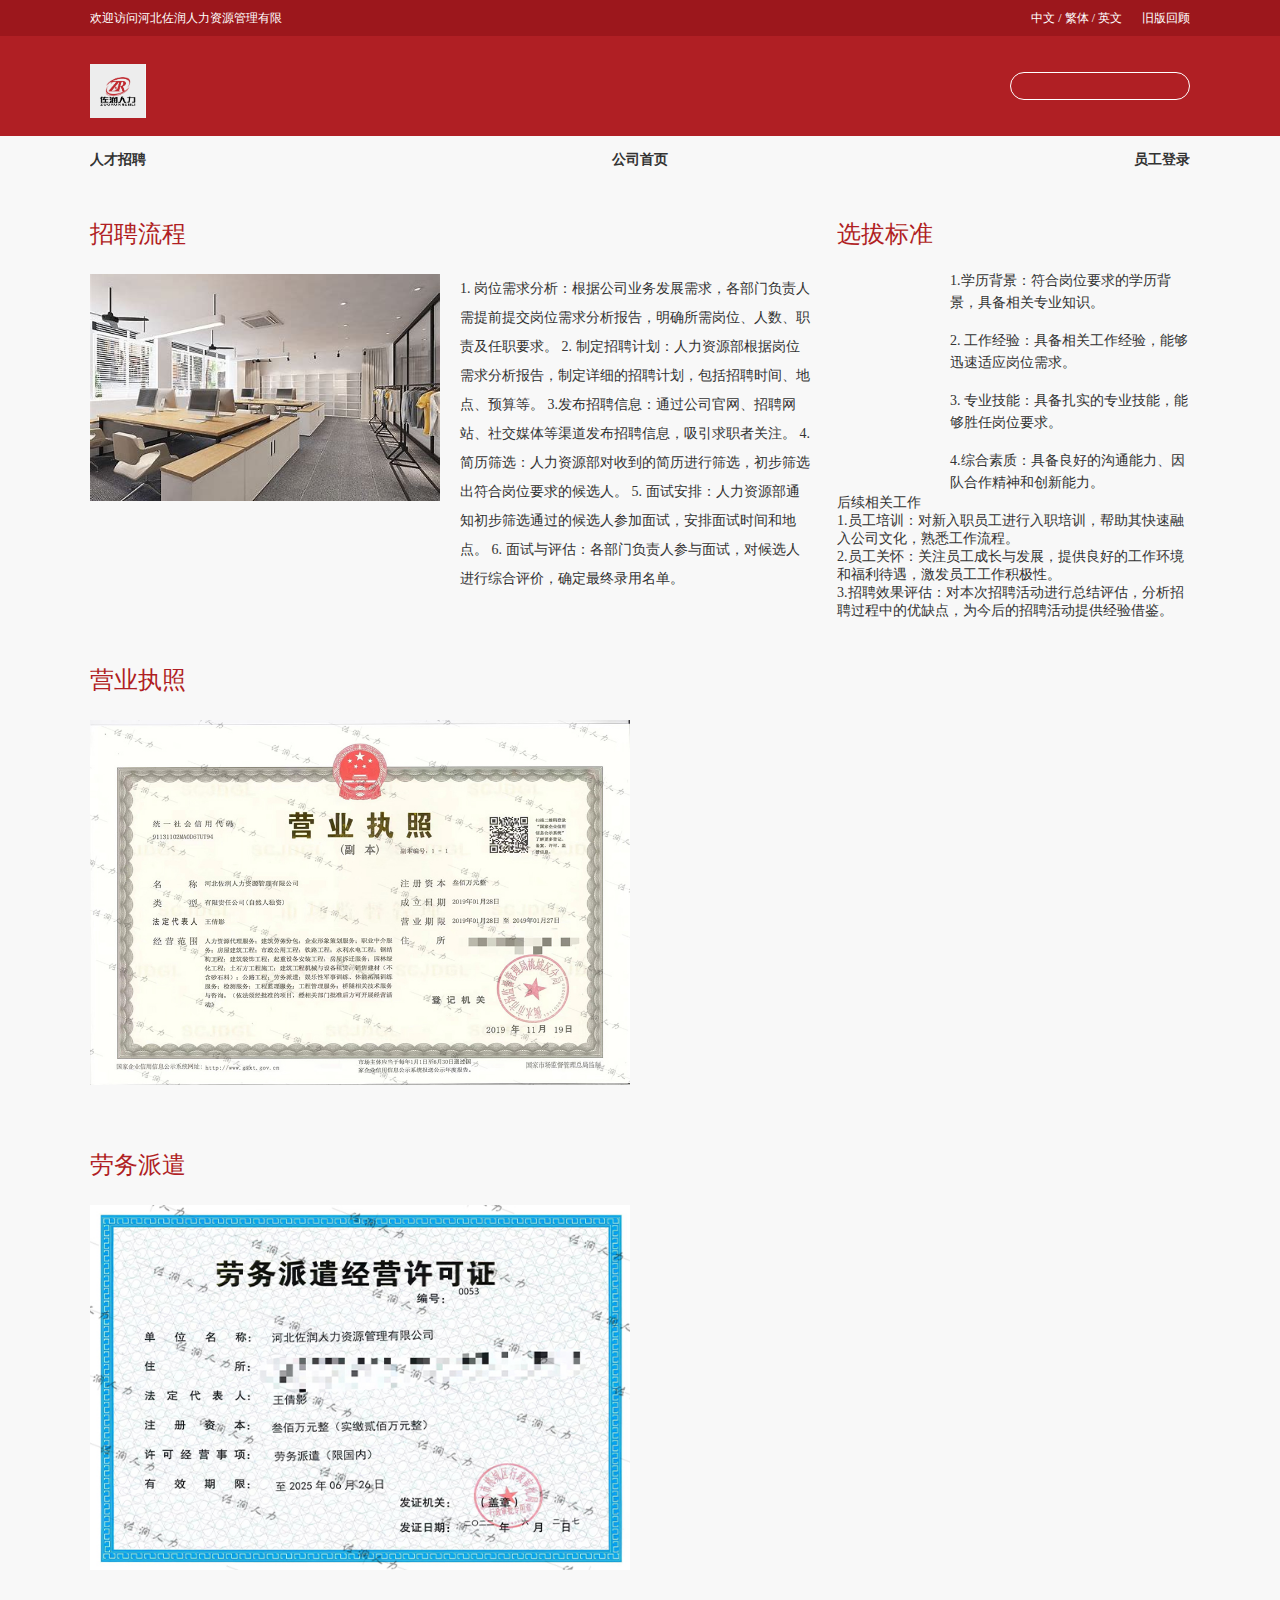
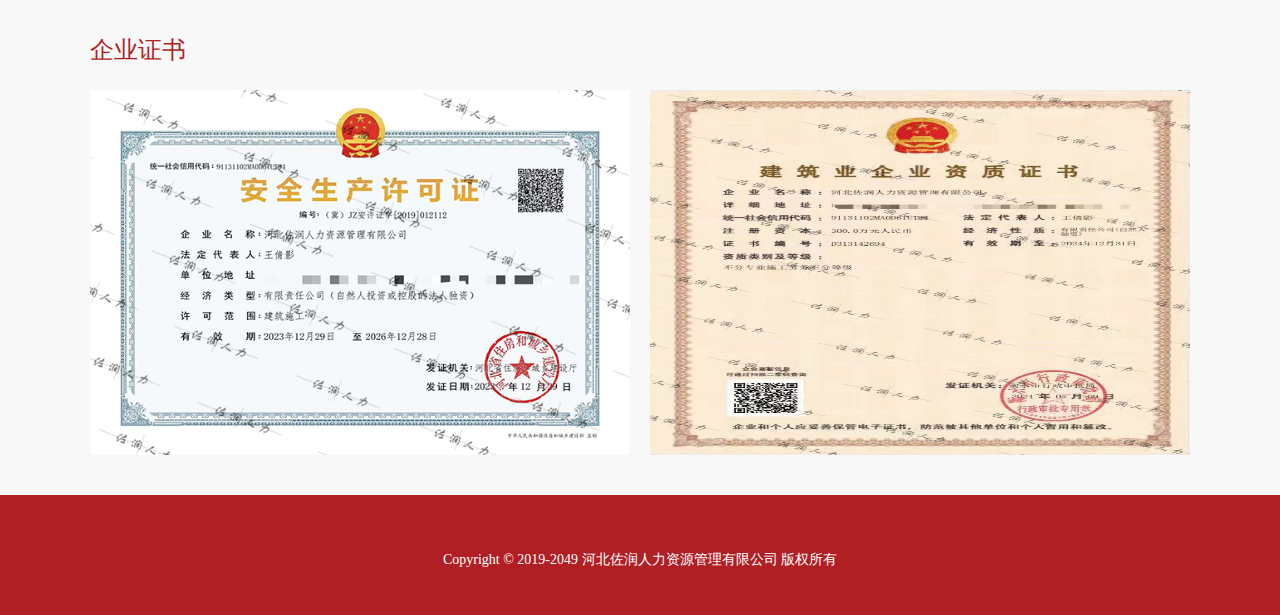
<file: index.html>
<!doctype html>
<html>
<head>
<meta charset="utf-8">
<title>河北佐润人力资源管理有限公司</title>
<link rel="stylesheet" type="text/css" href="css/common.css"/>
</head>

<body>

<div class="container">
	
	<div class="tool">
		<ul>
			<li class="come">欢迎访问河北佐润人力资源管理有限公司！</li>
			<li class="word"><span>中文 / 繁体 / 英文</span><span>旧版回顾</span></li>
		</ul>
	</div>
	
	<div class="header">
		<ul>
			<li class="logo">
				<a href="index.html"><img src="images/tupian.png"><span>河北佐润人力资源管理有限公司</span></a>
			</li>
			<li class="find"></li>
		</ul>
	</div>
	
	<div class="nav">
		<ul>
			<li><a href="index.html">人才招聘</a></li>
			<li><a href="brief.html">公司首页</a></li>
			<li><a href="table.html">员工登录</a></li>
		</ul>
	</div>
	
	<div class="focus">
		<a href="brief.html"></a>
	</div>
	
	<div class="wrapper">
		
		<div class="main">
		
			<div class="ibrief">
				<h2>招聘流程</h2>
				<a href="brief.html"><img src="images/bangong.jpg"></a>
				<p><a href="brief.html"> 1. 岗位需求分析：根据公司业务发展需求，各部门负责人需提前提交岗位需求分析报告，明确所需岗位、人数、职责及任职要求。
2. 制定招聘计划：人力资源部根据岗位需求分析报告，制定详细的招聘计划，包括招聘时间、地点、预算等。
3.发布招聘信息：通过公司官网、招聘网站、社交媒体等渠道发布招聘信息，吸引求职者关注。
4.简历筛选：人力资源部对收到的简历进行筛选，初步筛选出符合岗位要求的候选人。
5. 面试安排：人力资源部通知初步筛选通过的候选人参加面试，安排面试时间和地点。
6. 面试与评估：各部门负责人参与面试，对候选人进行综合评价，确定最终录用名单。
  </a></p>
			</div>
			
			<div class="inews">
				<h2>选拔标准</h2>
				<ul>
					<li>
						
						<p><a href="redian.html">1.学历背景：符合岗位要求的学历背景，具备相关专业知识。</a></p>
					</li>
					<li>
						
						<p><a href="redian.html">2. 工作经验：具备相关工作经验，能够迅速适应岗位需求。</a></p>
					</li>
					<li>
						
						<p><a href="redian.html">3. 专业技能：具备扎实的专业技能，能够胜任岗位要求。</a></p>
					</li>
					   <li>
					   	
					   	<p><a href="redian.html">4.综合素质：具备良好的沟通能力、因队合作精神和创新能力。</a></p>
					   </li>
					
				</ul>
				
				<p>后续相关工作</p>
				
                <p>1.员工培训：对新入职员工进行入职培训，帮助其快速融入公司文化，熟悉工作流程。</p>
                <p>2.员工关怀：关注员工成长与发展，提供良好的工作环境和福利待遇，激发员工工作积极性。</p>
                <p>3.招聘效果评估：对本次招聘活动进行总结评估，分析招聘过程中的优缺点，为今后的招聘活动提供经验借鉴。</p>

				
				
				
			</div>
			
			<div class="iview">
				<h2><b>营业执照</b></h2>
				<p><img src="images/yyzz.jpg"></a></p>
				
			</div>
			
			<div class="iview">
				<h2><b>劳务派遣</b></h2>
				<p><img src="images/lwpq.jpg"></a></p>
				
			</div> 
			<div class="iview">
				<h2><b>企业证书</b></h2>
				<p><img src="images/aqsc.jpg"></a></p>
				<p><img src="images/jz.jpg"></a></p>
			
			</div>
		
	</div>
	
	<div class="footer">Copyright © 2019-2049 河北佐润人力资源管理有限公司 版权所有</div>
	
</div>

</body>	
</html>
</file>
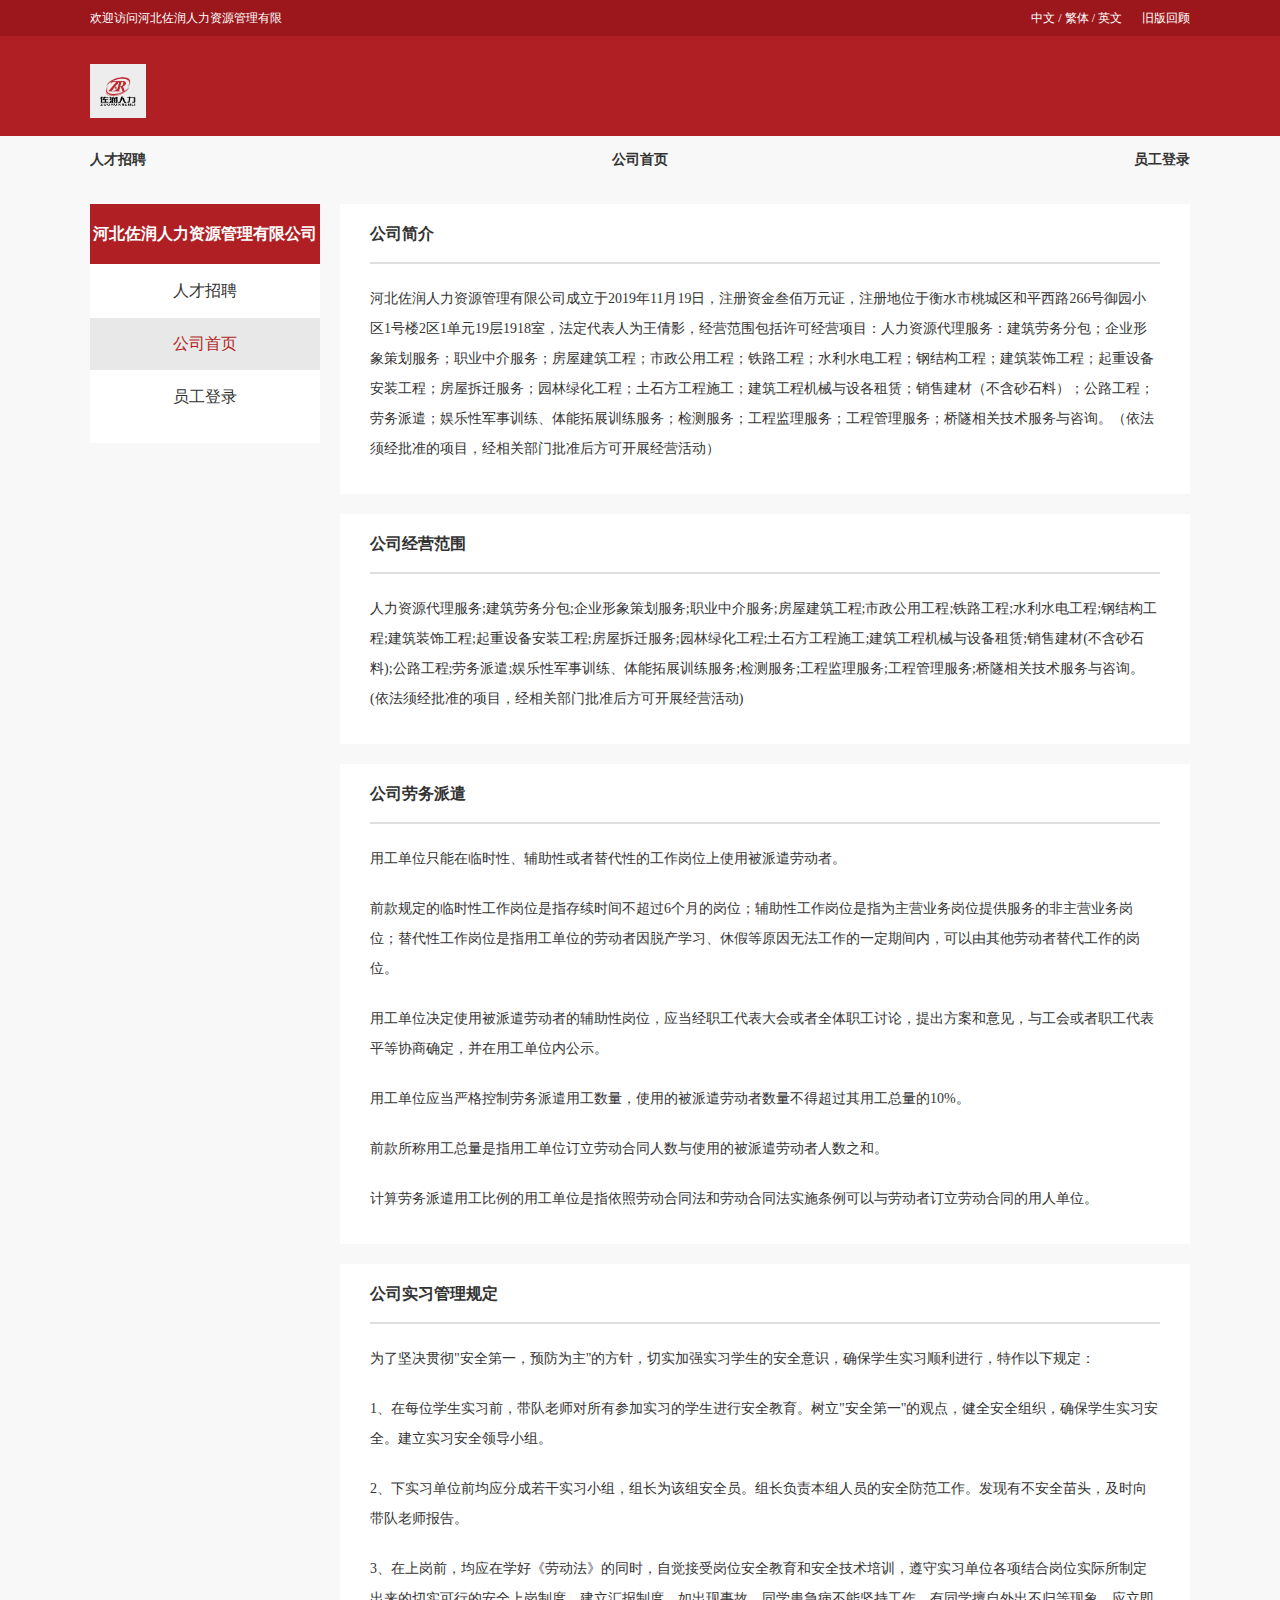
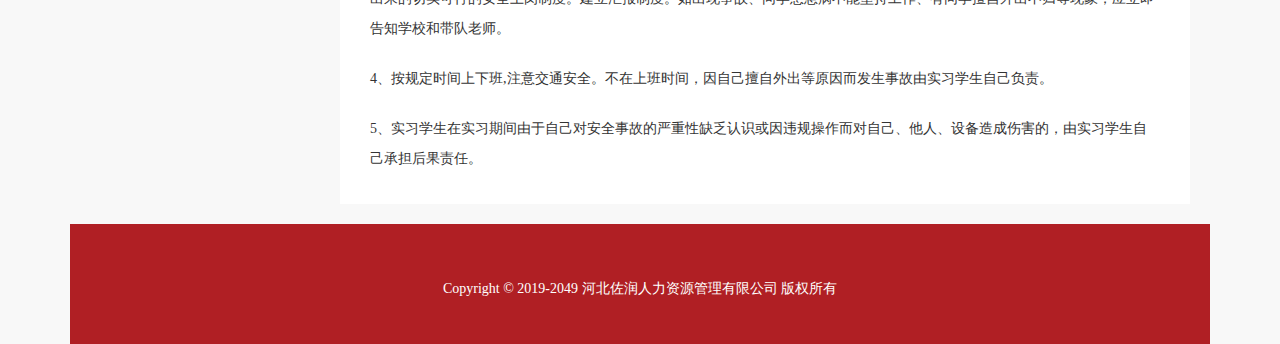
<file: brief.html>
<!doctype html>
<html>
<head>
<meta charset="utf-8">
<title>河北佐润人力资源管理有限公司</title>
<link rel="stylesheet" type="text/css" href="css/common.css"/>
</head>

<body>

<div class="container">
	
	<div class="tool">
		<ul>
			<li class="come">欢迎访问河北佐润人力资源管理有限公司！</li>
			<li class="word"><span>中文 / 繁体 / 英文</span><span>旧版回顾</span></li>
		</ul>
	</div>
	
	<div class="header">
		<ul>
			<li class="logo">
				<a href="index.html"><img src="images/tupian.png"><span>河北佐润人力资源管理有限公司</span></a>
			</li>
			
		</ul>
	</div>
	
	<div class="nav">
		<ul>
			<li><a href="index.html">人才招聘</a></li>
			<li><a href="brief.html">公司首页</a></li>
			<li><a href="table.html">员工登录</a></li>
		</ul>
	</div>
	
	<div class="banner">
	
	</div>
	
	<div class="wrapper">
		
		<div class="main">
		
			<div class="side">
				<h3>河北佐润人力资源管理有限公司</h3>
				<a href="index.html">人才招聘</a>
				<a href="brief.html" class="current">公司首页</a>
				<a href="table.html">员工登录</a>
			</div>
			
			<div class="text">
				<h3>公司简介</h3>
		<p>河北佐润人力资源管理有限公司成立于2019年11月19日，注册资金叁佰万元证，注册地位于衡水市桃城区和平西路266号御园小区1号楼2区1单元19层1918室，法定代表人为王倩影，经营范围包括许可经营项目：人力资源代理服务：建筑劳务分包；企业形象策划服务；职业中介服务；房屋建筑工程；市政公用工程；铁路工程；水利水电工程；钢结构工程；建筑装饰工程；起重设备安装工程；房屋拆迁服务；园林绿化工程；土石方工程施工；建筑工程机械与设各租赁；销售建材（不含砂石料）；公路工程；劳务派遣；娱乐性军事训练、体能拓展训练服务；检测服务；工程监理服务；工程管理服务；桥隧相关技术服务与咨询。（依法须经批准的项目，经相关部门批准后方可开展经营活动）</p>
				
		</div>
		<div class="text">
			<h3>公司经营范围</h3>
			<p>人力资源代理服务;建筑劳务分包;企业形象策划服务;职业中介服务;房屋建筑工程;市政公用工程;铁路工程;水利水电工程;钢结构工程;建筑装饰工程;起重设备安装工程;房屋拆迁服务;园林绿化工程;土石方工程施工;建筑工程机械与设备租赁;销售建材(不含砂石料);公路工程;劳务派遣;娱乐性军事训练、体能拓展训练服务;检测服务;工程监理服务;工程管理服务;桥隧相关技术服务与咨询。(依法须经批准的项目，经相关部门批准后方可开展经营活动) </p>
	</div>
	
	<div class="text">
		<h3>公司劳务派遣</h3>
		<p>用工单位只能在临时性、辅助性或者替代性的工作岗位上使用被派遣劳动者。</p>
		　　<p>前款规定的临时性工作岗位是指存续时间不超过6个月的岗位；辅助性工作岗位是指为主营业务岗位提供服务的非主营业务岗位；替代性工作岗位是指用工单位的劳动者因脱产学习、休假等原因无法工作的一定期间内，可以由其他劳动者替代工作的岗位。</p>
		　　<p>用工单位决定使用被派遣劳动者的辅助性岗位，应当经职工代表大会或者全体职工讨论，提出方案和意见，与工会或者职工代表平等协商确定，并在用工单位内公示。</p>
		　<p>用工单位应当严格控制劳务派遣用工数量，使用的被派遣劳动者数量不得超过其用工总量的10%。</p>
		　<p>前款所称用工总量是指用工单位订立劳动合同人数与使用的被派遣劳动者人数之和。</p>
		　　<p>计算劳务派遣用工比例的用工单位是指依照劳动合同法和劳动合同法实施条例可以与劳动者订立劳动合同的用人单位。  </p>
				
		</div>
		
		<div class="text">
			<h3>公司实习管理规定</h3>
			<p>为了坚决贯彻"安全第一，预防为主"的方针，切实加强实习学生的安全意识，确保学生实习顺利进行，特作以下规定： </p>
			<p>1、在每位学生实习前，带队老师对所有参加实习的学生进行安全教育。树立"安全第一"的观点，健全安全组织，确保学生实习安全。建立实习安全领导小组。</p> 　　
			<p>2、下实习单位前均应分成若干实习小组，组长为该组安全员。组长负责本组人员的安全防范工作。发现有不安全苗头，及时向带队老师报告。</p> 　 　　
			<p>3、在上岗前，均应在学好《劳动法》的同时，自觉接受岗位安全教育和安全技术培训，遵守实习单位各项结合岗位实际所制定出来的切实可行的安全上岗制度。建立汇报制度。如出现事故、同学患急病不能坚持工作、有同学擅自外出不归等现象，应立即告知学校和带队老师。 </span>　　
			<p>4、按规定时间上下班,注意交通安全。不在上班时间，因自己擅自外出等原因而发生事故由实习学生自己负责。　　</p>
			<p>5、实习学生在实习期间由于自己对安全事故的严重性缺乏认识或因违规操作而对自己、他人、设备造成伤害的，由实习学生自己承担后果责任。 </p>
			</div>
		
	<div class="footer">Copyright © 2019-2049 河北佐润人力资源管理有限公司 版权所有</div>

</div>

</body>
</html>
</file>
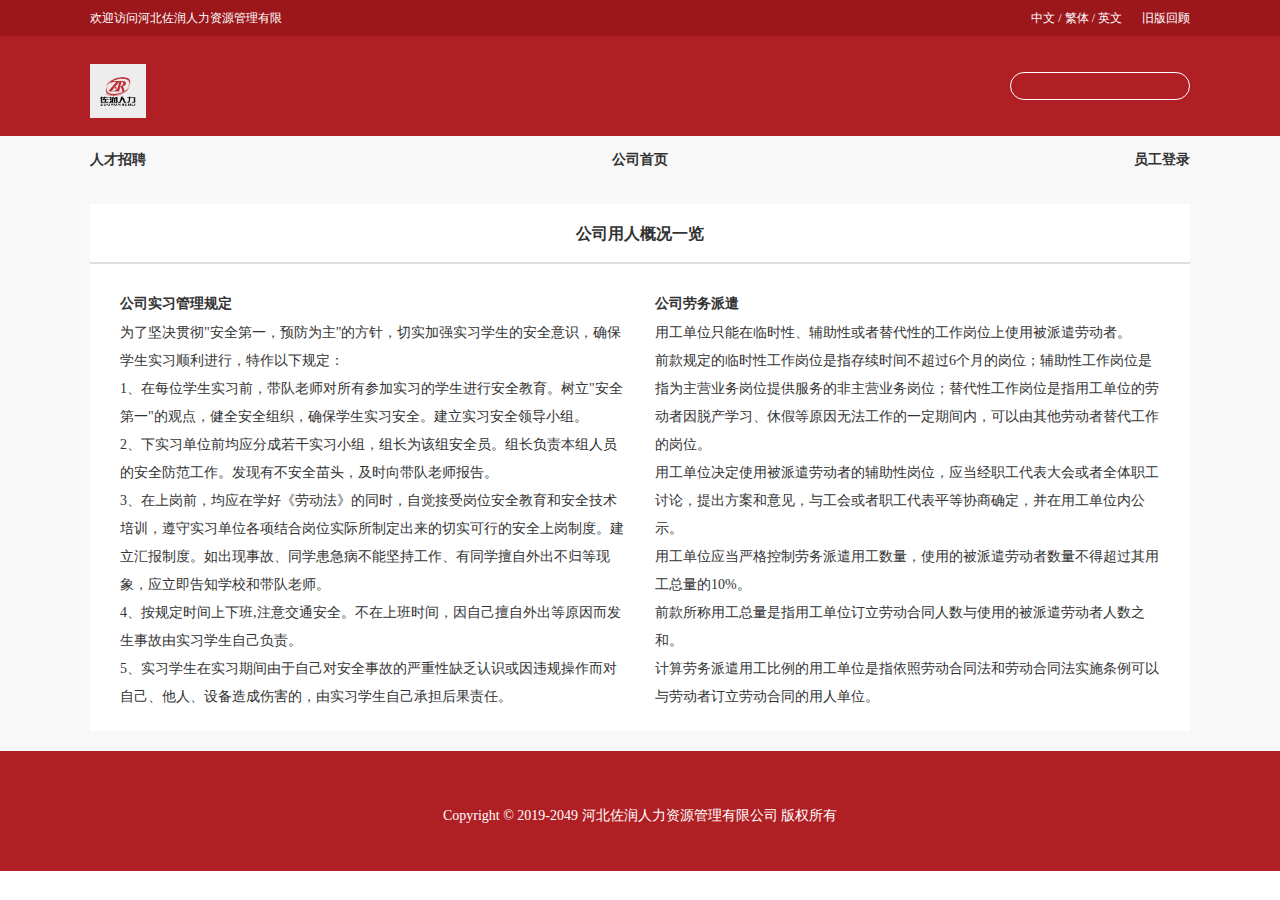
<file: redian.html>
<!doctype html>
<html>
<head>
<meta charset="utf-8">
<title>河北佐润人力资源管理有限公司</title>
<link rel="stylesheet" type="text/css" href="css/common.css"/>
</head>

<body>

<div class="container">
	
	<div class="tool">
		<ul>
			<li class="come">欢迎访问河北佐润人力资源管理有限公司！</li>
			<li class="word"><span>中文 / 繁体 / 英文</span><span>旧版回顾</span></li>
		</ul>
	</div>

	<div class="header">
		<ul>
			<li class="logo">
				<a href="index.html"><img src="images/tupian.png"><span>河北佐润人力资源管理有限公司</span></a>
			</li>
			<li class="find"></li>
		</ul>
	</div>
	
	<div class="nav">
		<ul>
			<li><a href="index.html">人才招聘</a></li>
			<li><a href="brief.html">公司首页</a></li>
			<li><a href="table.html">员工登录</a></li>
		</ul>
	</div>
	
	<div class="banner">
		<a href="index.html"></a>
	</div>
	
	<div class="wrapper">
	
		<div class="main">
		
			<div class="hot">
				<h3>公司用人概况一览</h3>
				<p>
		
					<b>公司实习管理规定</b>
					<span>为了坚决贯彻"安全第一，预防为主"的方针，切实加强实习学生的安全意识，确保学生实习顺利进行，特作以下规定： </span>　　
<span>1、在每位学生实习前，带队老师对所有参加实习的学生进行安全教育。树立"安全第一"的观点，健全安全组织，确保学生实习安全。建立实习安全领导小组。</span> 　　
<span>2、下实习单位前均应分成若干实习小组，组长为该组安全员。组长负责本组人员的安全防范工作。发现有不安全苗头，及时向带队老师报告。</span> 　 　　
<span>3、在上岗前，均应在学好《劳动法》的同时，自觉接受岗位安全教育和安全技术培训，遵守实习单位各项结合岗位实际所制定出来的切实可行的安全上岗制度。建立汇报制度。如出现事故、同学患急病不能坚持工作、有同学擅自外出不归等现象，应立即告知学校和带队老师。 </span>　　
<span>4、按规定时间上下班,注意交通安全。不在上班时间，因自己擅自外出等原因而发生事故由实习学生自己负责。　　</span>
<span>5、实习学生在实习期间由于自己对安全事故的严重性缺乏认识或因违规操作而对自己、他人、设备造成伤害的，由实习学生自己承担后果责任。 </span>
				</p>
				<p>
					
					<b>公司劳务派遣</b>
					<span>用工单位只能在临时性、辅助性或者替代性的工作岗位上使用被派遣劳动者。</span>
　　<span>前款规定的临时性工作岗位是指存续时间不超过6个月的岗位；辅助性工作岗位是指为主营业务岗位提供服务的非主营业务岗位；替代性工作岗位是指用工单位的劳动者因脱产学习、休假等原因无法工作的一定期间内，可以由其他劳动者替代工作的岗位。</span>
　　<span>用工单位决定使用被派遣劳动者的辅助性岗位，应当经职工代表大会或者全体职工讨论，提出方案和意见，与工会或者职工代表平等协商确定，并在用工单位内公示。</span>
　<span>用工单位应当严格控制劳务派遣用工数量，使用的被派遣劳动者数量不得超过其用工总量的10%。</span>
　<span>前款所称用工总量是指用工单位订立劳动合同人数与使用的被派遣劳动者人数之和。</span>
　　<span>计算劳务派遣用工比例的用工单位是指依照劳动合同法和劳动合同法实施条例可以与劳动者订立劳动合同的用人单位。  </span>
				</p>
				
			</div>
			
		</div>
		
	</div>	
	
	<div class="footer">Copyright © 2019-2049 河北佐润人力资源管理有限公司 版权所有</div>
		
</div>
	
</body>
</html>
</file>
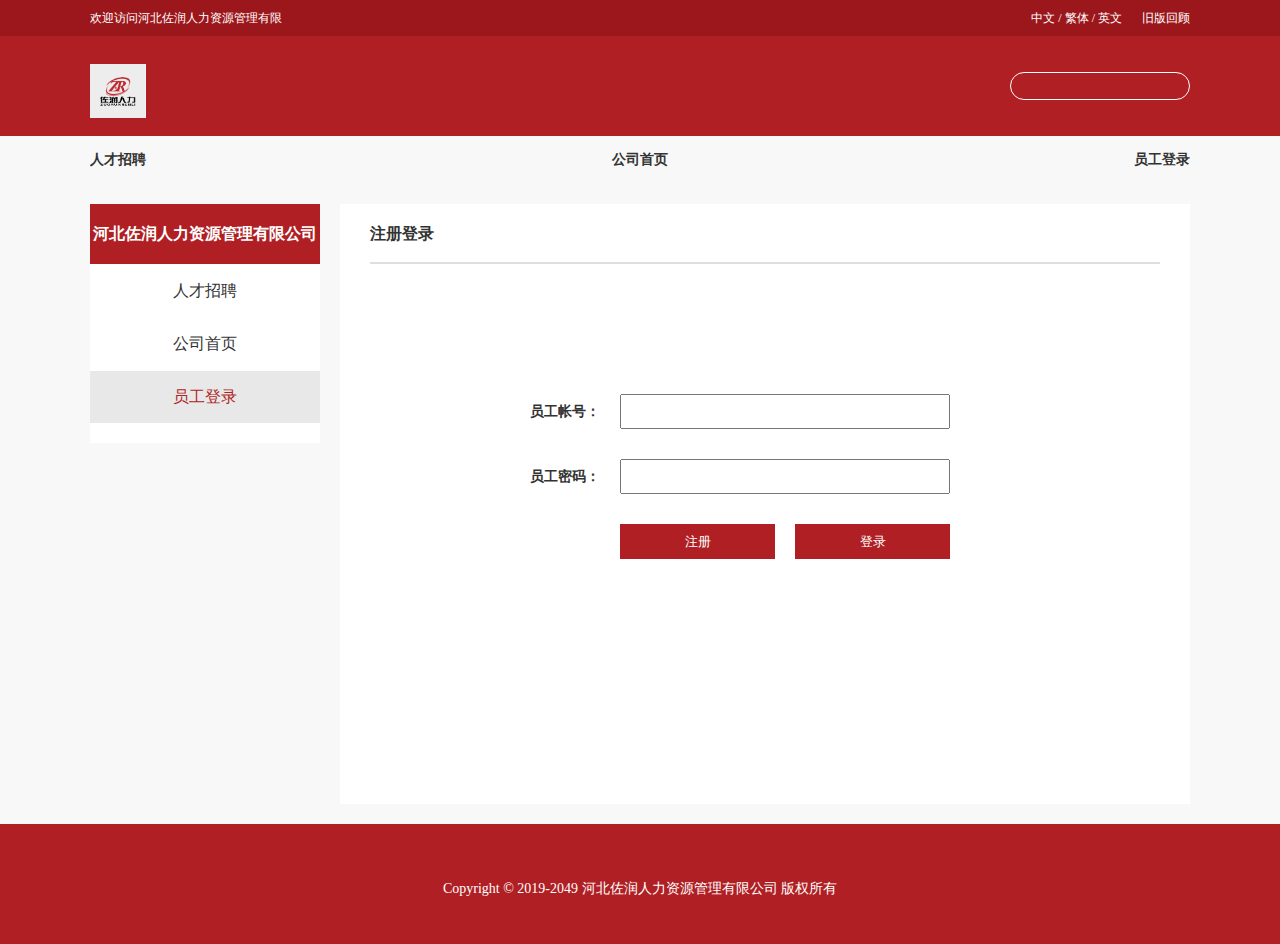
<file: table.html>
<!doctype html>
<html>
<head>
<meta charset="utf-8">
<title>河北佐润人力资源管理有限公司</title>
<link rel="stylesheet" type="text/css" href="css/common.css"/>
</head>

<body>

<div class="container">
	
	<div class="tool">
		<ul>
			<li class="come">欢迎访问河北佐润人力资源管理有限公司！</li>
			<li class="word"><span>中文 / 繁体 / 英文</span><span>旧版回顾</span></li>
		</ul>
	</div>

	<div class="header">
		<ul>
			<li class="logo">
				<a href="index.html"><img src="images/tupian.png"><span>河北佐润人力资源管理有限公司</span></a>
			</li>
			<li class="find"></li>
		</ul>
	</div>
	
	<div class="nav">
		<ul>
			<li><a href="index.html">人才招聘</a></li>
			<li><a href="brief.html">公司首页</a></li>
			<li><a href="table.html">员工登录</a></li>
		</ul>
	</div>
		
	<div class="banner">
		<a href="index.html"></a>
	</div>
	
	<div class="wrapper">
		
		<div class="main">
		
			<div class="side">
				<h3>河北佐润人力资源管理有限公司</h3>
				<a href="index.html">人才招聘</a>
				<a href="brief.html">公司首页</a>
				<a href="table.html" class="current">员工登录</a>
			</div>
			
			<div class="table">
				<h3>注册登录</h3>
				<form>
					<p><b>员工帐号：</b><input type="text"/></p>
					<p><b>员工密码：</b><input type="password"/></p>
					<p><b></b><button>注册</button><button>登录</button></p>
				</form>
			</div>
			
		</div>
		
	</div>
	
	<div class="footer">Copyright © 2019-2049 河北佐润人力资源管理有限公司 版权所有</div>
	
</div>

</body>
</html>
</file>
<file: css/common.css>
@charset "utf-8";

*{
	margin:0;
	padding:0;
	box-sizing:border-box;
}
html body{
	font-size:14px;
	color:#333;
}
a{
	color:#333;
	text-decoration:none;
}
a:hover{
	color:#b04609;
	text-decoration:underline;
}

.container{
	float:left;
	width:100%;
	background-color:#f8f8f8;
}

.tool{
	float:left;
	width:100%;
	height:36px;
	font-size:12px;
	color:#fff;
	background-color:#9c171c;
}
.tool ul{
	width:1100px;
	height:100px;
	height:36px;
	margin:0 auto;
	overflow:hidden;
	list-style:none;
}
.tool ul li.come{
	float:left;
	width:200px;
	height:36px;
	line-height:36px;
}
.tool ul li.word{
	float:right;
	width:200px;
	height:36px;
	line-height:36px;
	text-align:right;
}
.tool ul li.word span{
	margin-left:20px;
}

.header{float:left;width:100%;height:100px;background-color:#b01f24;
}
.header a{
	color:#fff;
}
.header ul{
	width:1100px;
	height:100px;
	margin:0 auto;
	overflow:hidden;
	list-style:none;
}
.header ul li.logo{
	float:left;
	width:200px;height:100px;
}
.header ul li.logo img{
	float:left;
	height:54px;
	margin:28px 16px 0 0;
}
.header ul li.logo span{
	float:left;
	height:100px;
	line-height:100px;
	font-size:32px;
}
.header ul li.find{
	float:right;
	width:180px;
	height:28px;
	margin-top:36px;
	border:1px solid #fff;border-radius:30px;
}
.header ul li.find img{
	float:right;
	width:18px;
	height:18px;
	margin:5px 10px 0 0;
}

.nav{
	float:left;
	width:100%;
	height:48px;
}
.nav ul{
	width:1100px;
	height:48px;
	line-height:48px;
	margin:0 auto;
	overflow:hidden;
	list-style:none;
}
.nav ul li{
	float:left;
	margin-right:466px;
	font-weight:bold;
}
.nav ul li:nth-last-child(1){
	margin-right:0;
}

.focus{
	float:left;
	position:relative;
	width:100%;
}
.focus img{
	float:left;
	width:100%;
}


.wrapper{
	float:left;
	width:100%;
}

.main{
	width:1140px;
	margin:0 auto;
	overflow:hidden;
}

.ibrief{
	float:left;
	width:720px;
	margin:30px 0 0 20px;
}
.ibrief h2{
	float:left;
	width:720px;
	height:40px;
	line-height:40px;
	margin-bottom:20px;
	color:#b01f24;
	font-size:24px;
	font-weight:normal;
}
.ibrief img{
	float:left;
	width:350px;
	height:227px;
}
.ibrief p{
	float:right;
	width:350px;
	height:227px;
	line-height:29px;
}

.inews{
	float:right;
	width:353px;
	margin:30px 20px 0 0;
}
.inews h2{
	float:left;
	width:353px;
	height:40px;
	line-height:40px;
	color:#b01f24;
	font-size:24px;
	font-weight:normal;
}
.inews ul{
	float:left;
	width:353px;
	list-style:none;
}
.inews ul li{
	float:left;
	width:353px;
	margin-top:16px;
}
.inews ul li img{
	float:left;
	width:100px;
	height:63px;
	margin-top:2px;
}
.inews ul li p{
	float:right;
	width:240px;
	line-height:22px;
}

.ilearn{
	float:left;
	width:1140px;
	margin-top:40px;
}
.ilearn h2{
	float:left;
	width:1100px;
	height:40px;
	line-height:40px;
	margin-left:20px;
}
.ilearn h2 b{
	float:left;
	width:100px;
	color:#b01f24;
	font-size:24px;
	font-weight:normal;
}
.ilearn h2 a{
	float:left;
	width:1000px;
	text-align:right;
	font-weight:normal;
}
.ilearn ul{
	float:left;
	width:1140px;
	list-style:none;
}
.ilearn ul li{
	float:left;
	width:353px;
	margin:20px 0 0 20px;
}
.ilearn ul li time{
	float:left;
	width:75px;
	height:75px;
	background-color:#d8d8d8;
	text-align:center
}
.ilearn ul li time b{
	float:left;
	width:75px;
	line-height:40px;
	margin-top:5px;
	font-size:24px;
	color:#b01f24;
}
.ilearn ul li time span{
	float:left;
	width:75px;
	line-height:20px;
}
.ilearn ul li a{
	float:right;
	width:260px;
	line-height:26px;
}

.ihot{
	float:left;
	width:1140px;
	margin-top:40px;
}
.ihot h2{
	float:left;
	width:1100px;
	height:40px;
	line-height:40px;
	margin-left:20px;
}
.ihot h2 b{
	float:left;
	width:100px;
	color:#b01f24;
	font-size:24px;
	font-weight:normal;
}
.ihot h2 a{
	float:left;
	width:1000px;
	text-align:right;
	font-weight:normal;
}
.ihot p{
	float:left;
	width:1100px;
	margin:20px 0 0 20px;
	background-color:#fff;
}
.ihot p img{
	float:left;
	width:256px;
	margin:15px 0 15px 15px;
}

.iview{
	float:left;
	width:1140px;
	margin:40px 0 20px 0;
}
.iview h2{
	float:left;
	width:1100px;
	height:40px;
	line-height:40px;
	margin-left:20px;
}
.iview h2 b{
	float:left;
	width:100px;
	color:#b01f24;
	font-size:24px;
	font-weight:normal;
}
.iview h2 a{
	float:left;
	width:1000px;
	text-align:right;
	font-weight:normal;
}
.iview p{
	float:left;
	width:540px;
	margin:20px 0 0 20px;
}
.iview p img{
	float:left;
	width:540px;
	height:365px;
}
.iview span{
	float:left;
	width:560px;
	height:365px;
}
.iview span img{
	float:left;
	width:260px;
	height:173px;
	margin:20px 0 0 20px;
}

.banner{
	float:left;
	width:100%;
}
.banner img{
	float:left;
	width:100%;
}

.side{
	float:left;
	width:230px;
	margin:20px 0 0 20px;
	padding-bottom:20px;
	text-align:center;
	background-color:#fff;
}
.side h3{
	float:left;
	width:230px;
	line-height:60px;
	color:#fff;
	background-color:#b01f24;
}
.side a{
	float:left;
	width:230px;
	line-height:52px;
	margin-top:1px;
	font-size:16px;
}
.side a:hover{
	color:#b01f24;
	background-color:#e8e8e8;
}
.side a.current{
	color:#b01f24;
	background-color:#e8e8e8;
}

.text{
	float:right;
	width:850px;
	margin:20px 20px 0 0;
	padding-bottom:30px;
	background-color:#fff;
}
.text h3{
	float:left;
	width:790px;
	height:60px;
	line-height:60px;
	margin-left:30px;
	border-bottom:2px solid #dfdfdf;
}
.text img{
	float:left;
	width:790px;
	margin:15px 0 0 30px;
}
.text p{
	float:left;
	width:790px;
	line-height:30px;
	margin:20px 0 0 30px;
}

.news{
	float:left;
	width:1100px;
	margin:20px 0 0 20px;
	padding-bottom:30px;
	background-color:#fff;
}
.news h3{
	float:left;
	width:1100px;
	height:60px;
	line-height:60px;
	text-align:center;
	border-bottom:2px solid #dfdfdf;
}
.news img{
	float:left;
	width:800px;
	margin:15px 0 0 150px;
}
.news p{
	float:left;
	width:1000px;
	line-height:30px;
	margin:10px 0 0 50px;
}
.news p b{
	float:right;
	width:470px;
	line-height:30px;
}
.news p span{
	float:right;
	width:470px;
	line-height:28px;
}
.hot{
	float:left;
	width:1100px;
	margin:20px 0 0 20px;
	padding-bottom:20px;
	background-color:#fff;
}
.hot h3{
	float:left;
	width:1100px;
	height:60px;
	line-height:60px;
	text-align:center;
	border-bottom:2px solid #dfdfdf;
}
.hot p{
	float:left;
	width:505px;
	margin:20px 0 0 30px;
}
.hot p img{
	float:left;
	width:505px;
}
.hot p b{
	float:right;
	width:505px;
	line-height:30px;
	margin-top:5px;
}
.hot p span{
	float:right;
	width:505px;
	line-height:28px;
}
.table{
	float:right;
	width:850px;
	height:600px;
	margin:20px 20px 0 0;
	background-color:#fff;
}
.table h3{
	float:left;
	width:790px;
	height:60px;
	line-height:60px;
	margin-left:30px;
	border-bottom:2px solid #dfdfdf;
}
.table form{
	float:left;
	margin-top:100px;
}
.table p{
	float:left;
	width:790px;
	height:35px;
	margin:30px 0 0 30px;
}
.table p b{
	float:left;
	width:230px;
	height:35px;
	line-height:35px;
	text-align:right;
}
.table p input{
	float:left;
	width:330px;
	height:35px;
	margin-left:20px;
}
.table p button{
	float:left;
	width:155px;
	height:35px;
	margin-left:20px;
	color:#fff;
	background-color:#b01f24;
	border:0;
}

.footer{
	float:left;
	width:100%;
	height:120px;
	line-height:90px;
	margin-top:20px;
	padding-top:20px;
	text-align:center;
	color:#fff;
	background-color:#b01f24;
}
</file>
